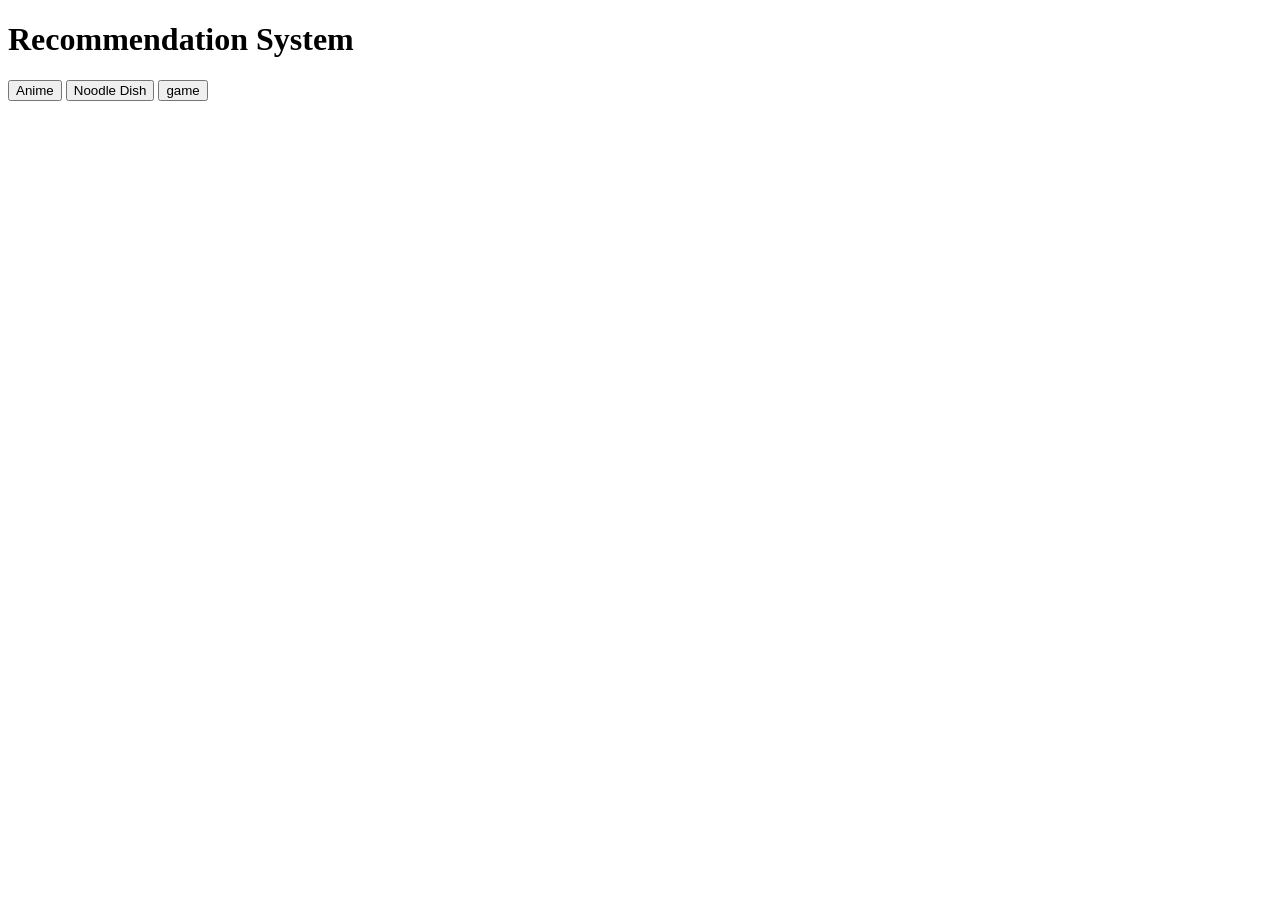
<file: index.html>
<!DOCTYPE html>
<html>
  <head>
    <title>Hello, World!</title>
  </head>
  <body>
    <!-- tulis code dibawah ini -->
    <!-- <button onclick="intro()">Click to know me</button>
    <button onclick="funFact()">Click for fun fact </button> -->
    <!-- tulis hanya code diatas -->
    <!-- tulis code dibawah ini -->
    <h1>Recommendation System</h1>
    <button onclick="Anime()">Anime</button>
    <button onclick="noodle()">Noodle Dish </button>
    <button onclick="game()">game</button>
    <!-- tulis hanya code diatas -->
  </body>
  <script src="m11m12.js"></script>
</html>
</file>
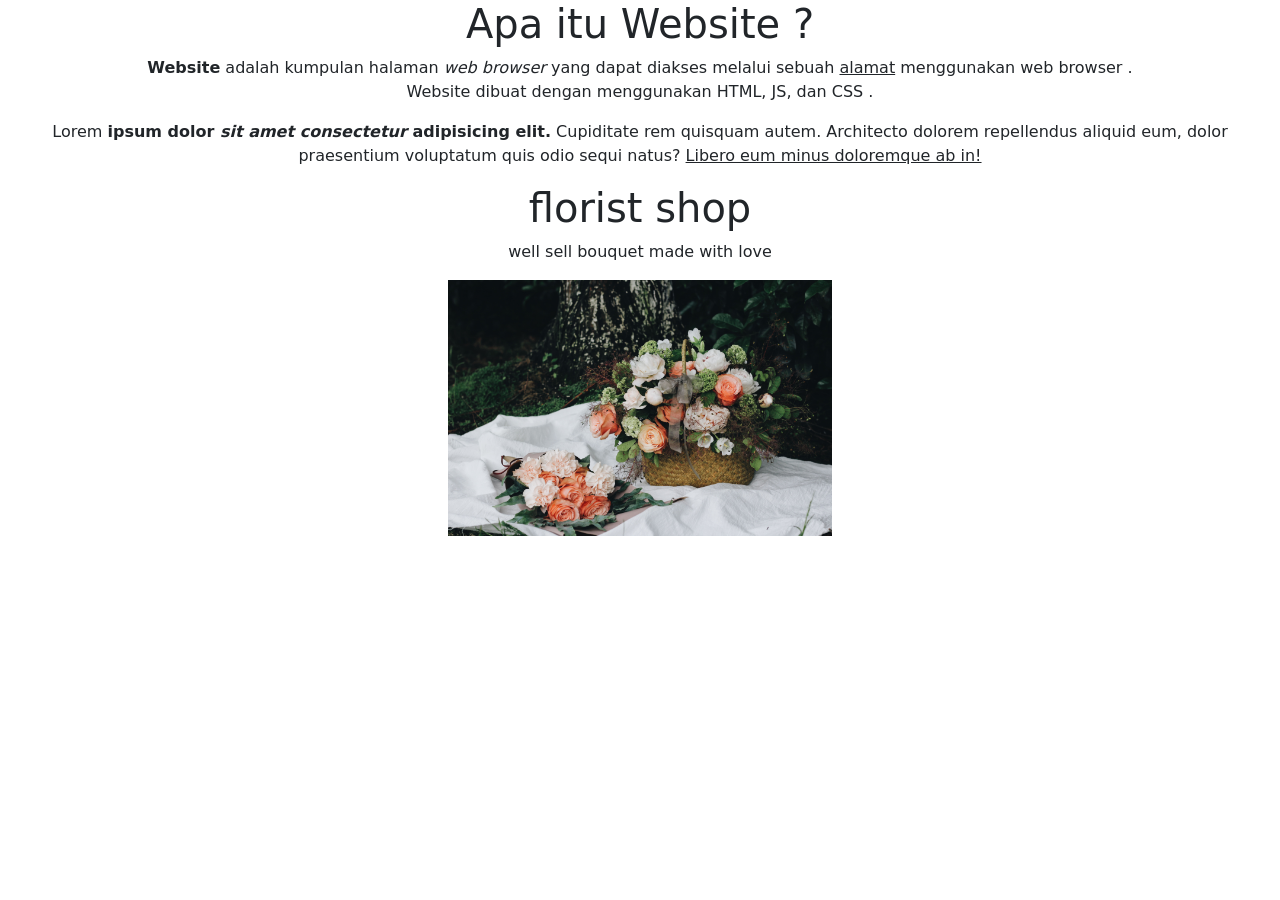
<file: WebsiteDev/Project1/index.html>
<!doctype html>
<html lang="en">
  <head>
    <meta charset="UTF-8" />
    <meta name="viewport" content="width=device-width, initial-scale=1.0" />
    <title>Document</title>
    <link rel="stylesheet" href="../bootstrap.min.css" />
    <style>
      h1,
      p {
        text-align: center;
      }
      img {
        width: 30%;
        margin-left: auto;
        margin-right: auto;
        display: block;
      }
    </style>
  </head>
  <body>
    <div>
      <h1>Apa itu Website ?</h1>
      <p>
        <strong>Website</strong> adalah kumpulan halaman
        <em>web browser</em> yang dapat diakses melalui sebuah
        <u>alamat</u> menggunakan web browser .<br />
        Website dibuat dengan menggunakan HTML, JS, dan CSS .
      </p>

      <p>
        Lorem
        <strong
          >ipsum dolor <em>sit amet consectetur</em> adipisicing elit.</strong
        >
        Cupiditate rem quisquam autem. Architecto dolorem repellendus aliquid
        eum, dolor praesentium voluptatum quis odio sequi natus?
        <u>Libero eum minus doloremque ab in!</u>
      </p>
    </div>
    <div>
      <h1>florist shop</h1>
      <p>well sell bouquet made with love</p>
      <img src="assets/bestseller.jpg" alt="" />
    </div>
    <script src="../bootstrap.bundle.min.js"></script>
  </body>
</html>
</file>
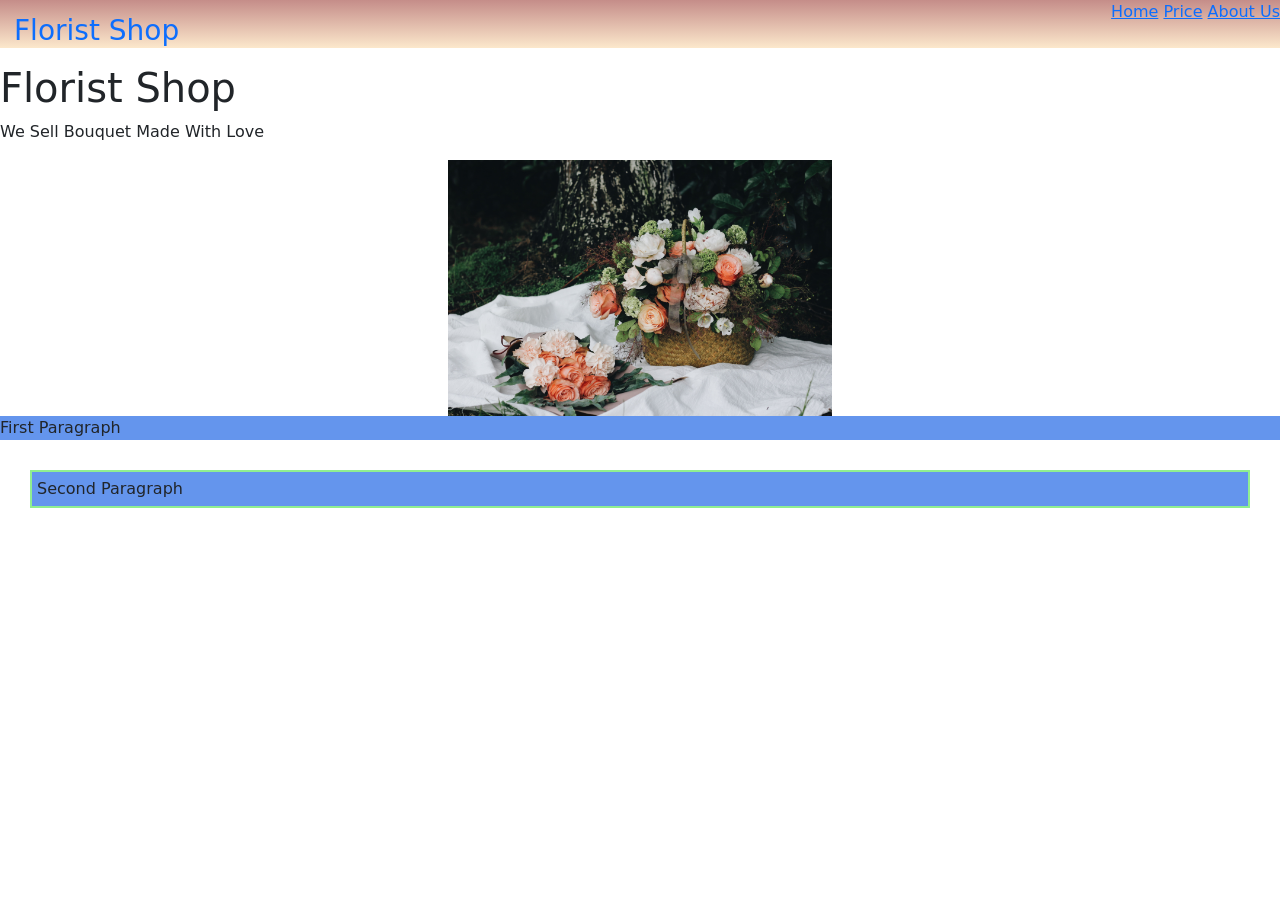
<file: WebsiteDev/project2/index.html>
<!doctype html>
<html lang="en">
  <head>
    <meta charset="UTF-8" />
    <meta name="viewport" content="width=device-width, initial-scale=1.0" />
    <title>Document</title>
    <link rel="stylesheet" href="../bootstrap.min.css" />
    <link rel="stylesheet" href="style.css" />
  </head>
  <body>
    <header>
      <div class="main-header">
        <h3 class="header-info">
          <a href="index.html"> Florist Shop </a>
        </h3>
        <nav style="text-align: right">
          <a href="">Home</a>
          <a href="">Price</a>
          <a href="">About Us</a>
        </nav>
      </div>
    </header>
    <div class="jumbotron">
      <h1>Florist Shop</h1>
      <p>We Sell Bouquet Made With Love</p>
      <img src="assets/bestseller.jpg" alt="BigImage" />
    </div>
    <p class="first">First Paragraph</p>
    <p class="second">Second Paragraph</p>
    <script src="../bootstrap.bundle.min.js"></script>
  </body>
</html>
</file>
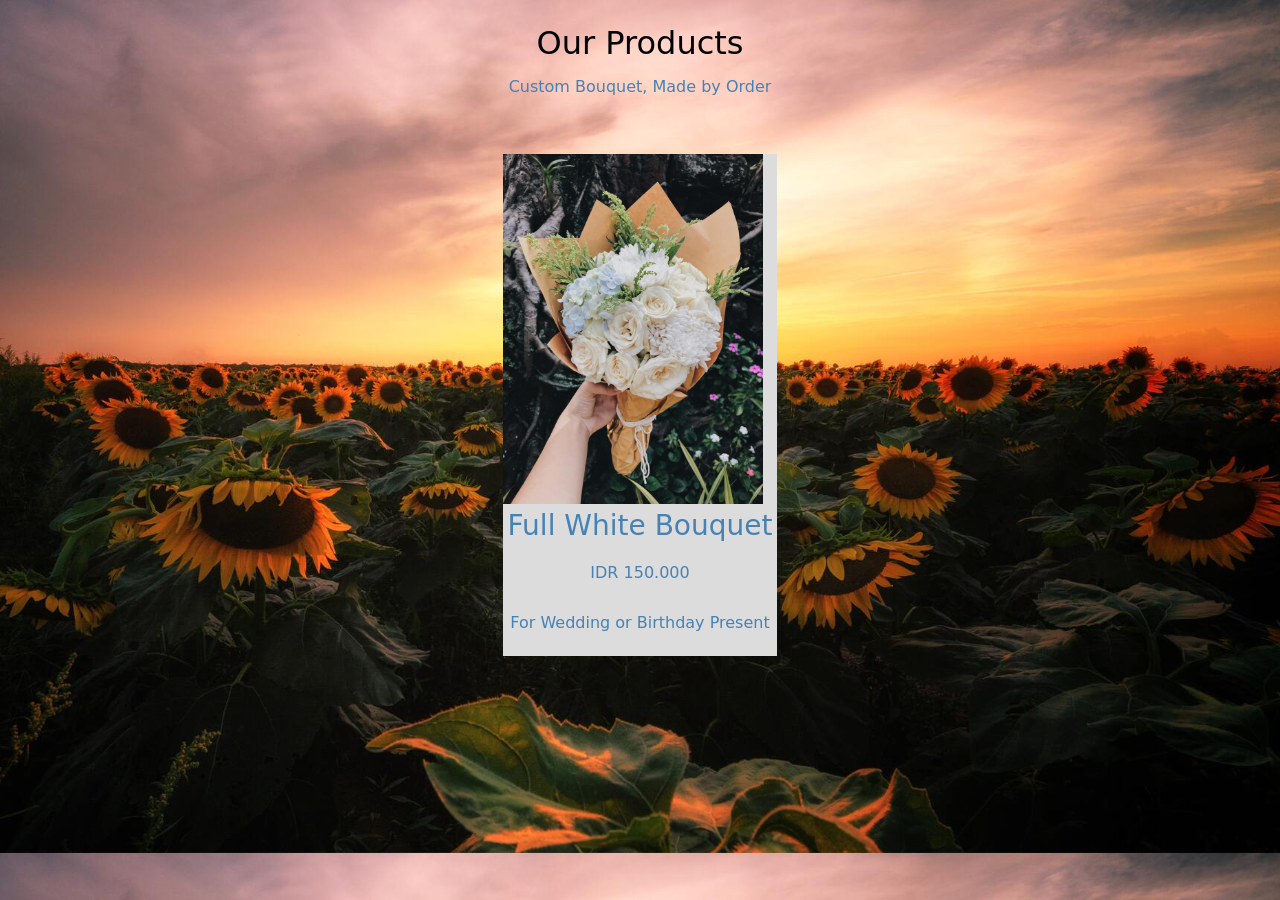
<file: WebsiteDev/Project3/index.html>
<!doctype html>
<html lang="en">
  <head>
    <meta charset="UTF-8" />
    <meta name="viewport" content="width=device-width, initial-scale=1.0" />
    <title>Document</title>
    <link rel="stylesheet" href="../bootstrap.min.css" />
    <link rel="stylesheet" href="style.css" />
  </head>
  <body>
    
    <main>
      <br />
      <section id="products">
        <h2 class="header">Our Products</h2>
        <p class="header">Custom Bouquet, Made by Order</p>
        <br />

        <div class="items">
          <div class="item">
            <img
              src="assets/img1.jpg"
              class="portrait"
              width="260px"
              height="auto"
            />
            <h3>Full White Bouquet</h3>
            <p>IDR 150.000</p>
            <p>For Wedding or Birthday Present</p>
          </div>
        </div>
      </section>
    </main>
    <script src="../bootstrap.bundle.min.js"></script>
  </body>
</html>
</file>
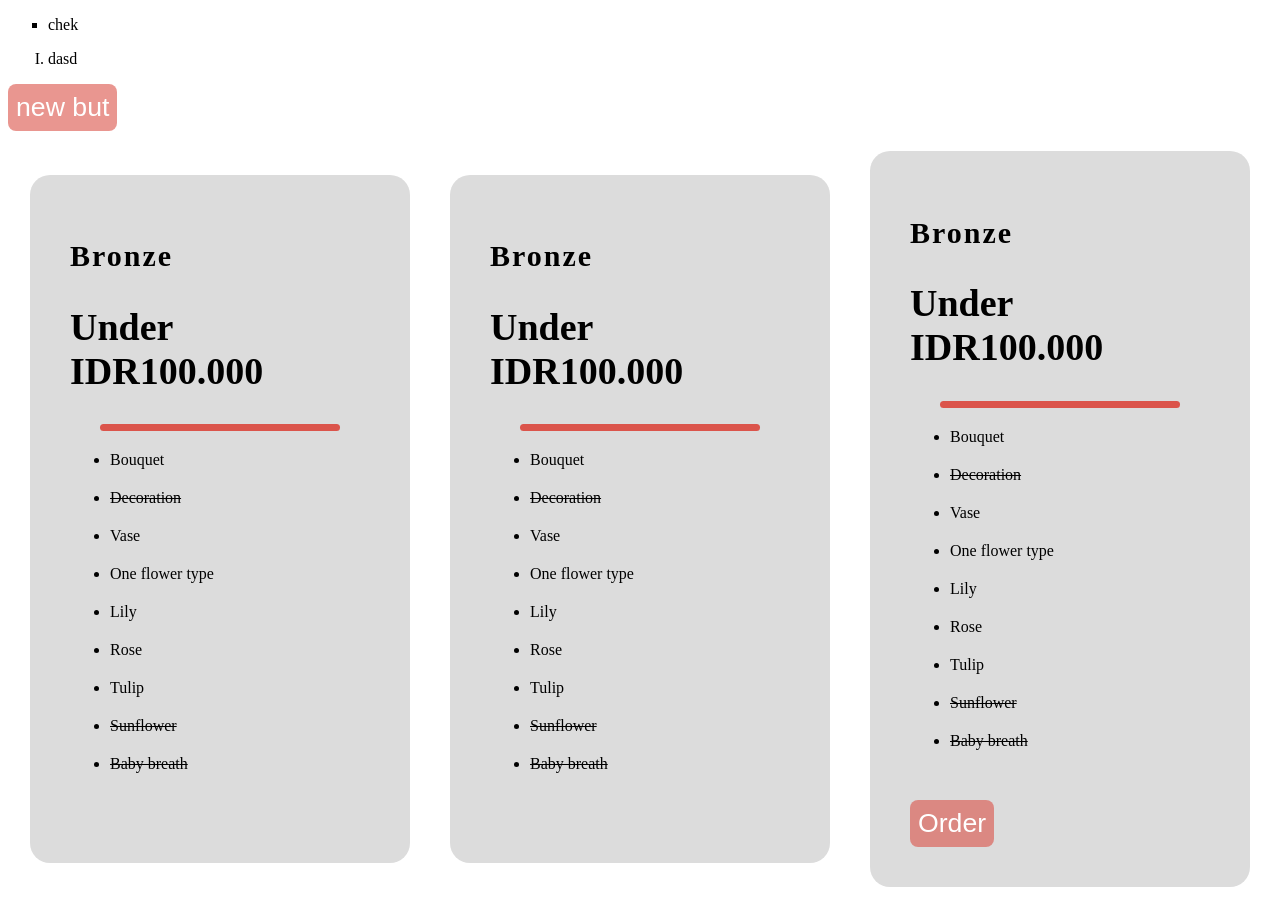
<file: WebsiteDev/Project5/index.html>
<!doctype html>
<html lang="en">
  <head>
    <meta charset="UTF-8" />
    <meta name="viewport" content="width=device-width, initial-scale=1.0" />
    <title>Document</title>
    <style>
      button {
        background-color: rgba(219, 85, 75, 0.616);
        border-radius: 8px;
        color: white;
        padding: 8px;
        border: none;
        font-size: 20pt;
      }
      button:hover {
        transform: scale(1.2, 1.2);
        background-color: rgb(219, 85, 75);
        cursor: pointer;
      }
      .container {
        display: flex;
        flex-wrap: wrap;
        justify-content: center;
        align-items: center;
      }
      .tab {
        background-color: gainsboro;
        width: 300px;
        padding: 40px;
        margin: 20px;
        border-radius: 20px;
      }
      h1.name {
        font-size: 30px;
        letter-spacing: 2px;
        margin-bottom: 20px;
        color: black;
      }
      h2.price {
        font-size: 38px;
        color: black;
      }
      .list {
        list-style-type: disc;
        margin-bottom: 50px;
        text-align: left;
      }
      .list li {
        margin-top: 20px;
        color: black;
      }
      hr {
        height: 7px;
        width: 80%;
        margin: auto;
        background-color: rgb(219, 84, 75);
        border: none;
        border-radius: 50px;
        margin-top: 20px;
      }
    </style>
  </head>
  <body>
    <ul type="square">
      <li>chek</li>
    </ul>
    <ol type="I">
      <li>dasd</li>
    </ol>
    <button>new but</button>
    <section>
      <div class="container">
        <div class="tab">
          <div class="tab-header">
            <div>
              <h1 class="name">Bronze</h1>
            </div>
            <div>
              <h2 class="price">Under IDR100.000</h2>
            </div>
          </div>
          <hr />
          <ul class="list">
            <li>Bouquet</li>
            <li><del> Decoration </del></li>
            <li>Vase</li>
            <li>One flower type</li>
            <li>Lily</li>
            <li>Rose</li>
            <li>Tulip</li>
            <li><del> Sunflower </del></li>
            <li><del> Baby breath </del></li>
          </ul>
        </div>
        <div class="tab">
          <div class="tab-header">
            <div>
              <h1 class="name">Bronze</h1>
            </div>
            <div>
              <h2 class="price">Under IDR100.000</h2>
            </div>
          </div>
          <hr />
          <ul class="list">
            <li>Bouquet</li>
            <li><del> Decoration </del></li>
            <li>Vase</li>
            <li>One flower type</li>
            <li>Lily</li>
            <li>Rose</li>
            <li>Tulip</li>
            <li><del> Sunflower </del></li>
            <li><del> Baby breath </del></li>
          </ul>
        </div>
        <div class="tab">
          <div class="tab-header">
            <div>
              <h1 class="name">Bronze</h1>
            </div>
            <div>
              <h2 class="price">Under IDR100.000</h2>
            </div>
          </div>
          <hr />
          <ul class="list">
            <li>Bouquet</li>
            <li><del> Decoration </del></li>
            <li>Vase</li>
            <li>One flower type</li>
            <li>Lily</li>
            <li>Rose</li>
            <li>Tulip</li>
            <li><del> Sunflower </del></li>
            <li><del> Baby breath </del></li>
          </ul>
          <button>Order</button>
        </div>
      </div>
    </section>
  </body>
</html>
</file>
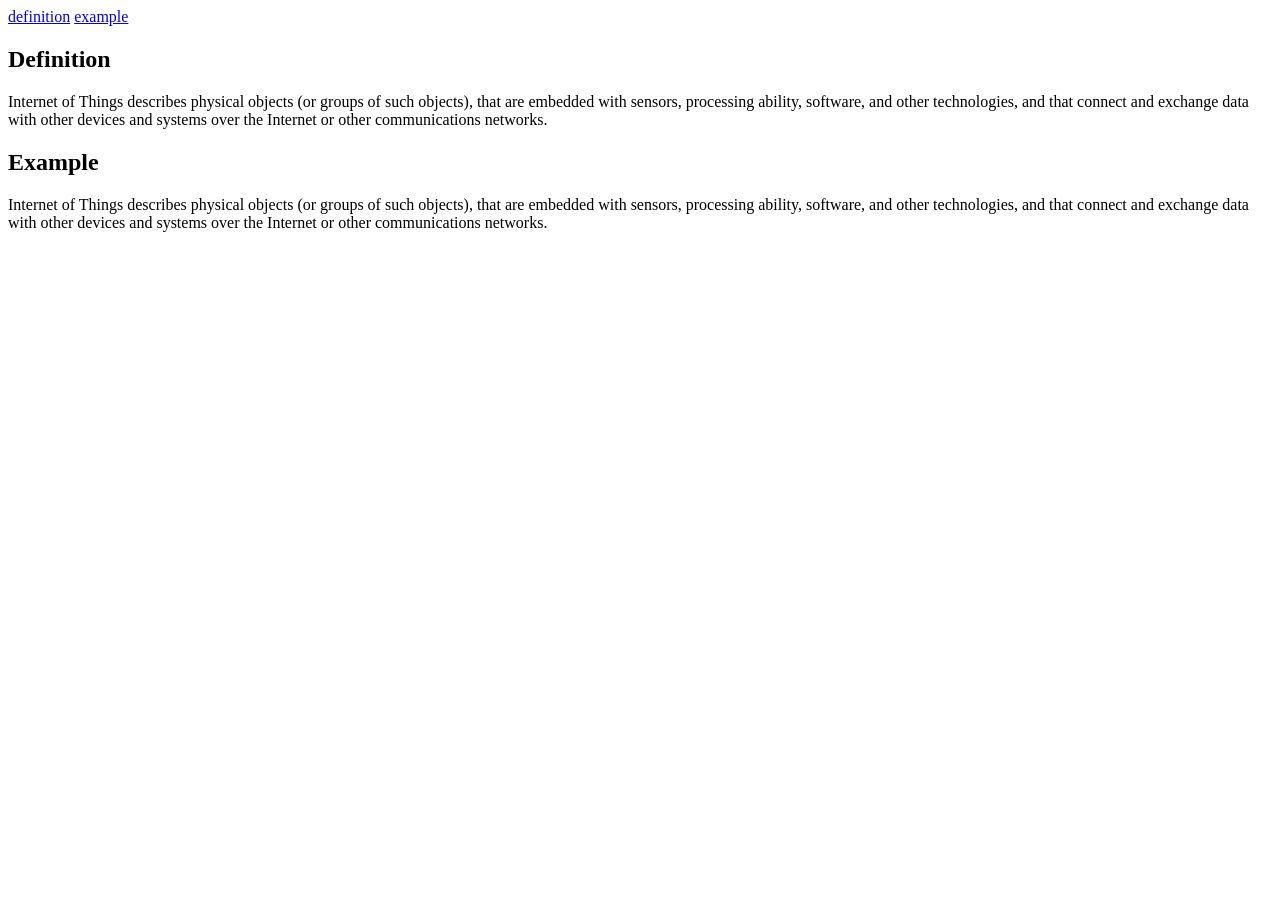
<file: WebsiteDev/project6.1/index.html>
<!doctype html>
<html lang="en">
  <head>
    <meta charset="UTF-8" />
    <meta name="viewport" content="width=device-width, initial-scale=1.0" />
    <title>Document</title>
  </head>
  <body>
    <div>
      <nav>
        <a href="#definition">definition</a>
        <a href="#example">example</a>
      </nav>
      <section id="definition">
        <h1>Definition</h1>
        <p>
          Internet of Things describes physical objects (or groups of such
          objects), that are embedded with sensors, processing ability,
          software, and other technologies, and that connect and exchange data
          with other devices and systems over the Internet or other
          communications networks.
        </p>
      </section>
      <section id="example">
        <h1>Example</h1>
        <p>
          Internet of Things describes physical objects (or groups of such
          objects), that are embedded with sensors, processing ability,
          software, and other technologies, and that connect and exchange data
          with other devices and systems over the Internet or other
          communications networks.
        </p>
      </section>
    </div>
  </body>
</html>
</file>
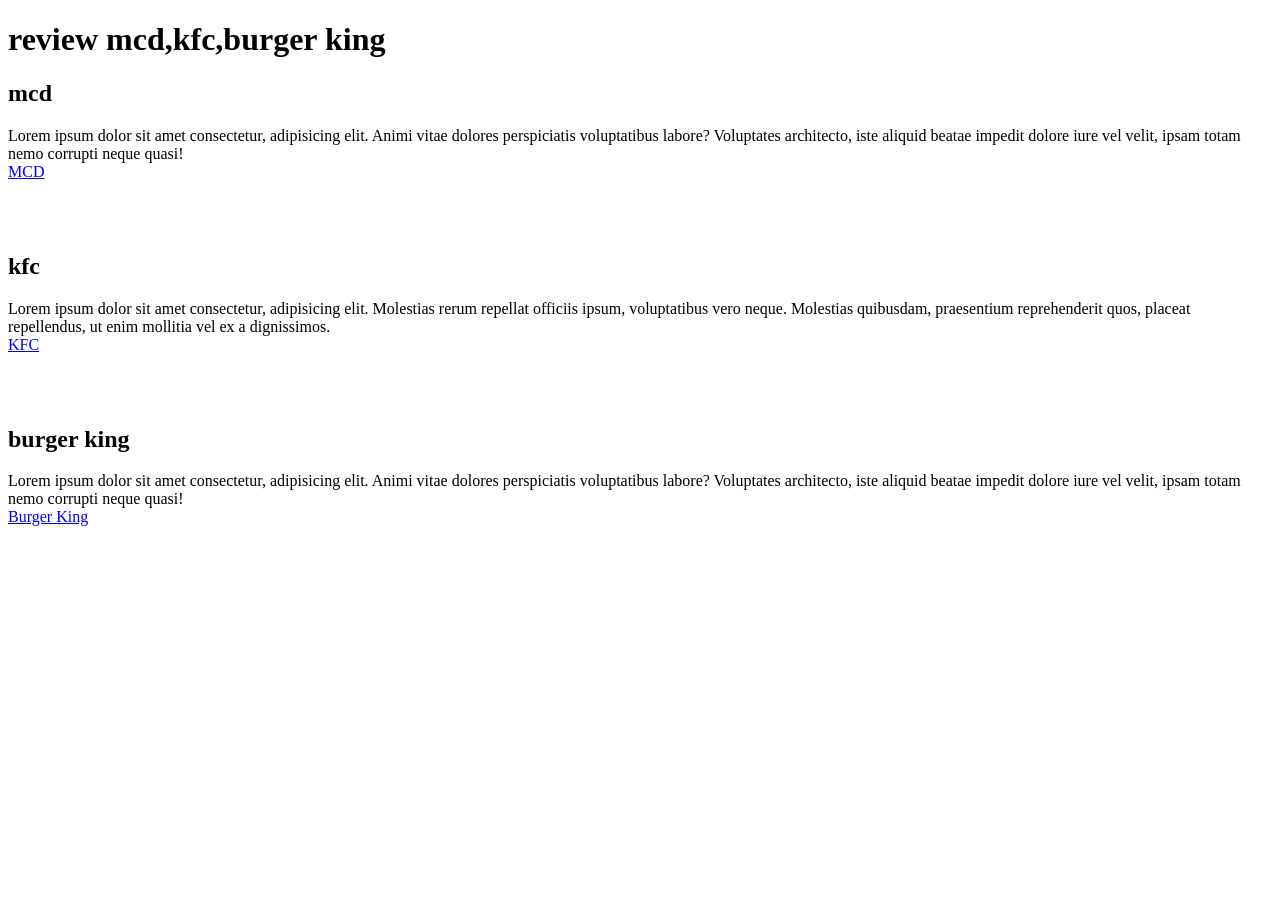
<file: WebsiteDev/Project6/index.html>
<!doctype html>
<html lang="en">
  <head>
    <meta charset="UTF-8" />
    <meta name="viewport" content="width=device-width, initial-scale=1.0" />
    <title>Document</title>
  </head>
  <body>
    <h1>review mcd,kfc,burger king</h1>
    <h2>mcd</h2>
    <p>
      Lorem ipsum dolor sit amet consectetur, adipisicing elit. Animi vitae
      dolores perspiciatis voluptatibus labore? Voluptates architecto, iste
      aliquid beatae impedit dolore iure vel velit, ipsam totam nemo corrupti
      neque quasi! <br>
      <a href="https://www.mcdonalds.co.id/" target="_blank" title="linknya">MCD</a>
    </p><br><br><h2>kfc</h2>
    <p>
      Lorem ipsum dolor sit amet consectetur, adipisicing elit. Molestias rerum
      repellat officiis ipsum, voluptatibus vero neque. Molestias quibusdam,
      praesentium reprehenderit quos, placeat repellendus, ut enim mollitia vel
      ex a dignissimos. <br>        
      <a href="https://kfcku.com/" target="_blank" title="linknya">KFC</a>
    </p><br><br>
    <h2>burger king</h2>
    <p>
      Lorem ipsum dolor sit amet consectetur, adipisicing elit. Animi vitae
      dolores perspiciatis voluptatibus labore? Voluptates architecto, iste
      aliquid beatae impedit dolore iure vel velit, ipsam totam nemo corrupti
      neque quasi! <br>
      <a href="https://bkdelivery.co.id/" target="_blank" title="linknya">Burger King</a>
    </p><br><br>
  </body>
</html>
</file>
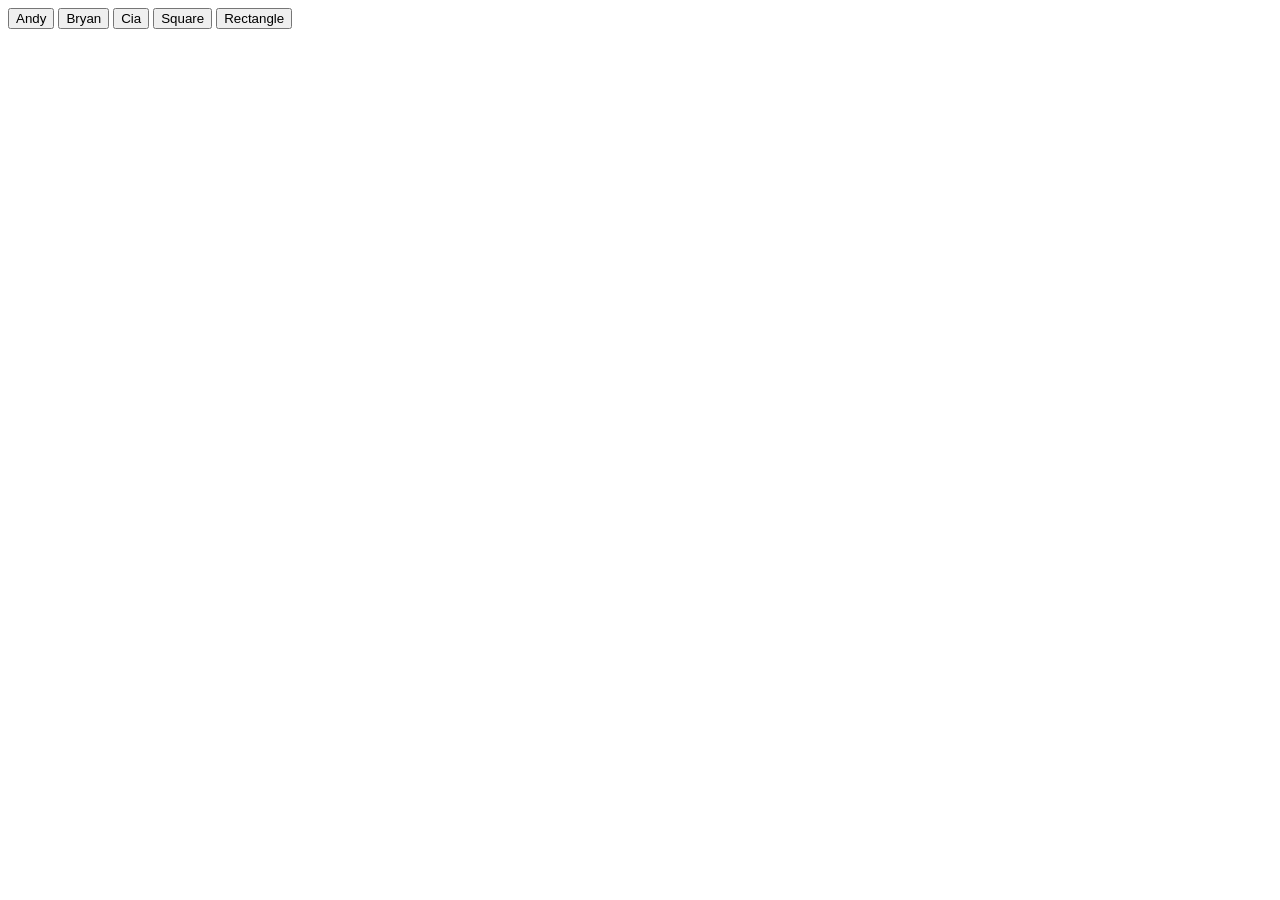
<file: m12.htm>
<!DOCTYPE html>
<html lang="en">
<head>
    <meta charset="UTF-8">
    <meta name="viewport" content="width=device-width, initial-scale=1.0">
    <title>Document</title>
</head>
<body>
    <!-- tulis code dibawah ini -->
    <button onclick="greeting('Andy', 'Japan', 'Software Engineer')">Andy</button>
    <button onclick="greeting('Bryan')">Bryan</button>
    <button onclick="greeting('Cia')">Cia</button>
    <!-- tulis hanya code diatas -->
    <button onclick="square(5)">Square</button>
    <button onclick="rect(10,5)">Rectangle</button>
</body>
<script src="m11m12.js"></script>
</html>
</file>
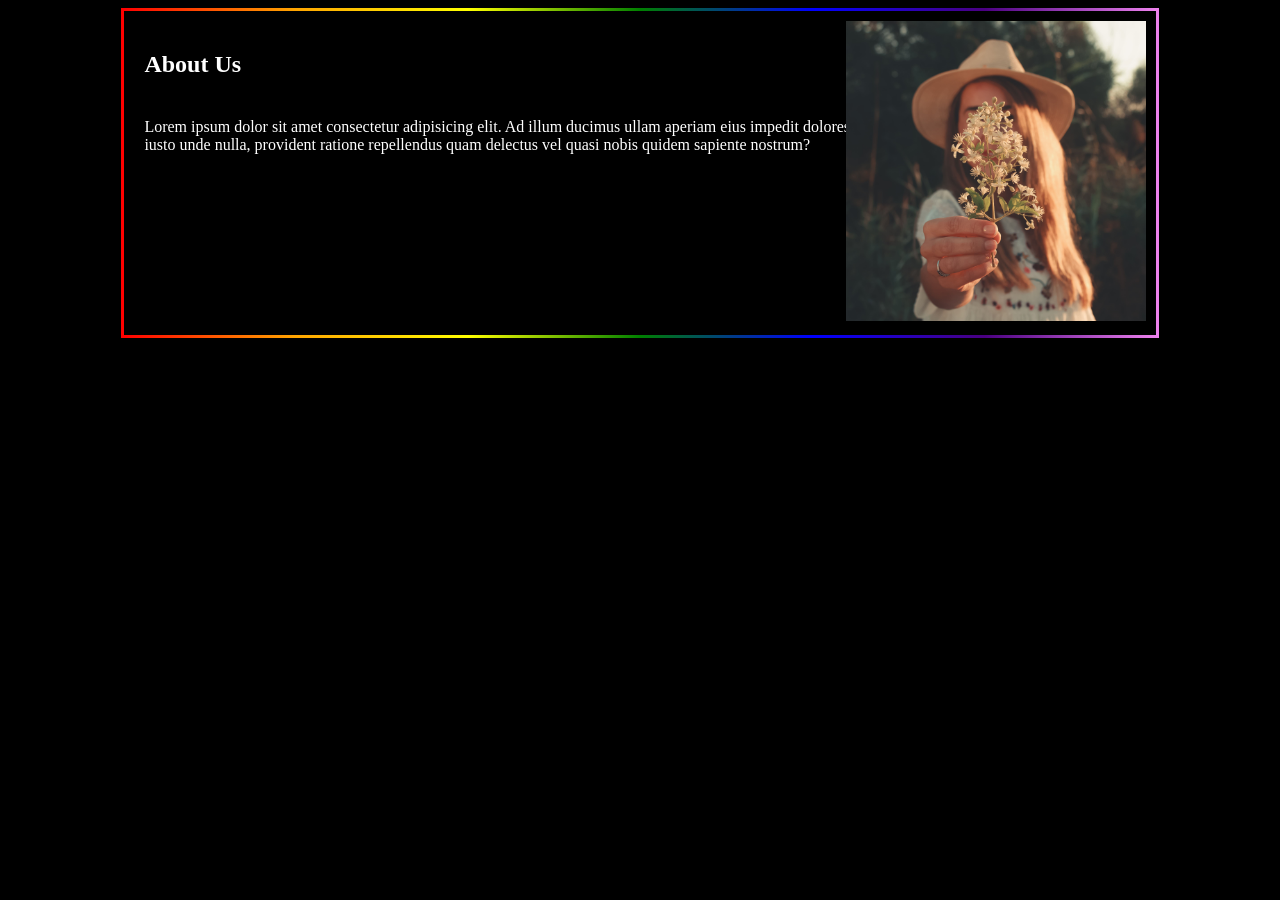
<file: WebsiteDev/project6.1/index1.html>
<!doctype html>
<html lang="en">
  <head>
    <meta charset="UTF-8" />
    <meta name="viewport" content="width=device-width, initial-scale=1.0" />
    <title>Document</title>
    <style>
      div.about {
        display: flex;
        justify-content: center;
        margin-left: auto;
        margin-right: auto;
        margin-top: 5px;
        margin-bottom: 30px;
        background-color: rgb(0, 0, 0);
        width: 80%;
        border: 3px solid;
        border-image: linear-gradient(to right, red,orange,yellow,green,blue,indigo,violet) 1;
        border-radius: 100em;
      }
      .about {
        text-align: left;
        color: rgb(255, 255, 255);
        padding: 10px;
        margin-right: 300px;
        width: 100%;
      }
      div.image-about {
        margin-bottom: auto;
        margin-top: auto;
      }
      img.about-us {
        width: 300px;
      }
      body {
        background-color: rgb(0, 0, 0);
      }
    </style>
  </head>
  <body>
    <section>
      <div class="about">
        <div>
          <h2 class="about">About Us</h2>
          <p class="about">
            Lorem ipsum dolor sit amet consectetur adipisicing elit. Ad illum
            ducimus ullam aperiam eius impedit dolores iusto unde nulla,
            provident ratione repellendus quam delectus vel quasi nobis quidem
            sapiente nostrum?
          </p>
        </div>
        <div class="image-about">
          <img
            src="../Project1/assets/imgAbout.jpg"
            alt="About Us"
            width="450px"
            height="auto"
            class="about-us"
          />
        </div>
      </div>
    </section>
  </body>
</html>
</file>
<file: WebsiteDev/project2/style.css>
.first {
background-color:cornflowerblue;}

.second {
margin:30px;
background-color:cornflowerblue;
border: 2px solid lightgreen;
padding: 5px;}
img {
width: 30%;
margin-left: auto;
margin-right: auto;
display: block;
}
.main-header {
background-image: linear-gradient(rgb(197, 141, 137), rgb(252, 232, 204));
position: fixed;
top: 0;
right: 0;
left: 0;
height: 48px;
}
.header-info {
text-align: left;
color: rgb(219, 84, 75);
position: absolute;
left: 0;
padding: 0;
margin: 14px 14px 0 14px;}
.header-info a {
padding: 0;
text-decoration: none;
}
.header-info a:hover {
background-color: transparent}
a:hover {
background-color: burlywood;}

.jumbotron {
margin-top: 5%;}
</file>
<file: WebsiteDev/Project3/style.css>
.title {
font-style: italic;
color: rgb(0, 0, 0);}

h1, h2, h3, p {
text-align: center;
color: rgb(0, 0, 0);}

.items {
display: flex;
justify-content: center;}

.item {
display: flex;
flex-direction: column;}

.portrait {
width: 260px;
height: 350px;}
.item {
/*Tambahkan code di bawah ini*/
margin: 10px;
background-color: gainsboro;}
h3, p {
text-align: center;
padding: 5px;
color: steelblue;}
body {
background-image: url("assets/bg.jpg");
background-size: cover;}
section.cover {
background-image: url("assets/bg.jpg");
background-size: cover;}
</file>
